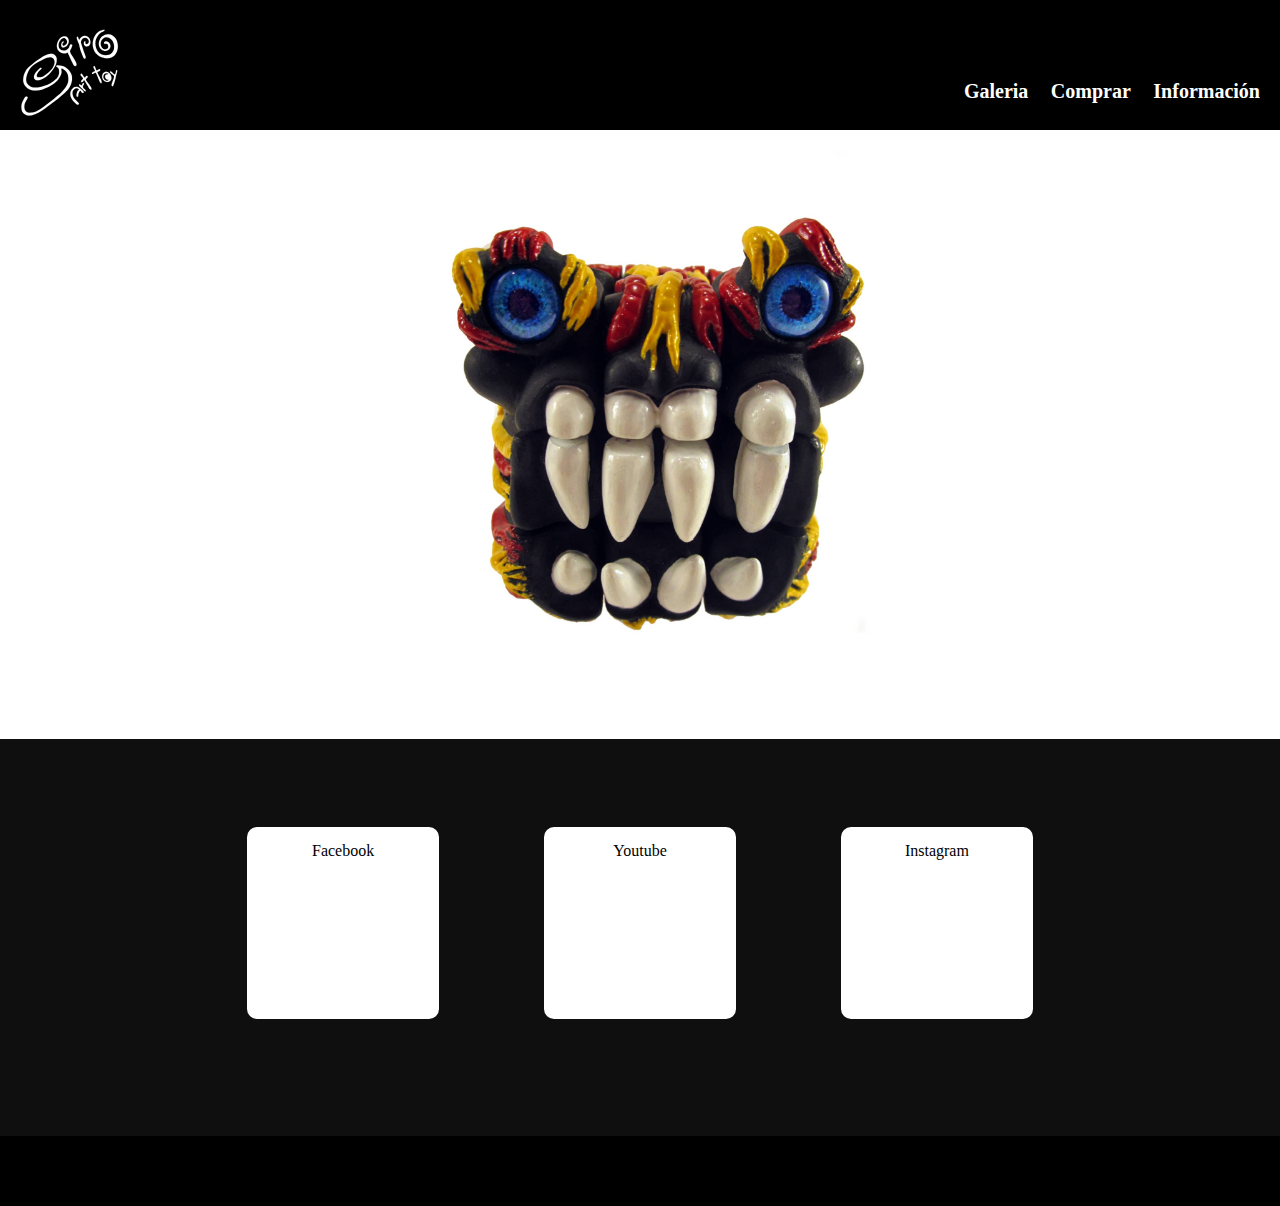
<file: index.html>
<!DOCTYPE html>
<html lang="es" dir="ltr">

  <head>
    <meta charset="utf-8">
    <title>Giro Art Toy</title>
    <meta name="viewport" content="width=device-width, initial-scale=1.0">
    <link rel="stylesheet" href="./css/general.css">
    <link rel="stylesheet" href="./css/header.css">
    <link rel="stylesheet" href="./css/slider.css">
    <link rel="stylesheet" href="./css/index.css">
    <link rel="stylesheet" href="./css/footer.css">
    <link href="https://fonts.googleapis.com/css2?family=Poppins:wght@400;500;700&display=swap" rel="stylesheet">
  </head>

  <body>
    <header>
      <!--logo-->
      <a id="logo" href="index.html">
        <img src="Logos/giro-icon.svg" alt="Logo">
      </a>
      <!--navigation bar setup-->
      <nav>
        <input class="check" type="checkbox">
        <div class="ham-menu">
          <div class="menuline"></div>
        </div>
        <!--hamburguer list-->
        <ul class='menulist'>
          <li><a href="galeria.html">Galeria</a></li>
          <li><a href="./comprar.html">Comprar</a></li>
          <li><a href="./informacion.html">Información</a></li>
        </ul>
      </nav>
    </header>

    <div class="content-area">
      <!--slider starts-->
      <div class="slider">
        <div id="slides">
          <!--slides images-->
          <div class="slide">
            <picture>
              <source srcset="./Imagenes/Restitutus-S.jpg" media="(max-width: 425px)">
              <source srcset="./Restitutus.jpg">
              <img src="Restitutus.jpg" alt="">
            </picture>
          </div>

          <div class="slide">
            <picture>
              <source srcset="./Imagenes/Restitutus2-S.jpg" media="(max-width: 425px)">
              <source srcset="./Restitutus2.jpg">
              <img src="Restitutus2.jpg" alt="">
            </picture>
          </div>

          <div class="slide">
            <picture>
              <source srcset="./Imagenes/Restitutus3-S.jpg" media="(max-width: 425px)">
              <source srcset="./Restitutus3.jpg">
              <img src="Restitutus3.jpg" alt="">
            </picture>
          </div>
        </div>
      </div>

      <!--Social-->
      <div class="Social">
        <ul class="Social-links">
          <a href="https://www.facebook.com" class="button">Facebook</a>
          <a href="https://www.youtube.com" class="button">Youtube</a>
          <a href="https://www.instagram.com" class="button">Instagram</a>
        </ul>
      </div>


      <!--footer-->
      <div class="footer"></div>

      <!--moves slides-->
      <script type="text/javascript">
        var slide = -100;

        setTimeout(function(){
          document.getElementById('slides').style.left = "-100vw";
        },3000)

        setInterval(function(){
          document.getElementById('slides').style.left = String(slide)+"vw";
          slide -= 100;
          if (slide == -300){
            slide = 0;
          }
        }, 3000);
      </script>
    </div>
  </body>
</html>
</file>
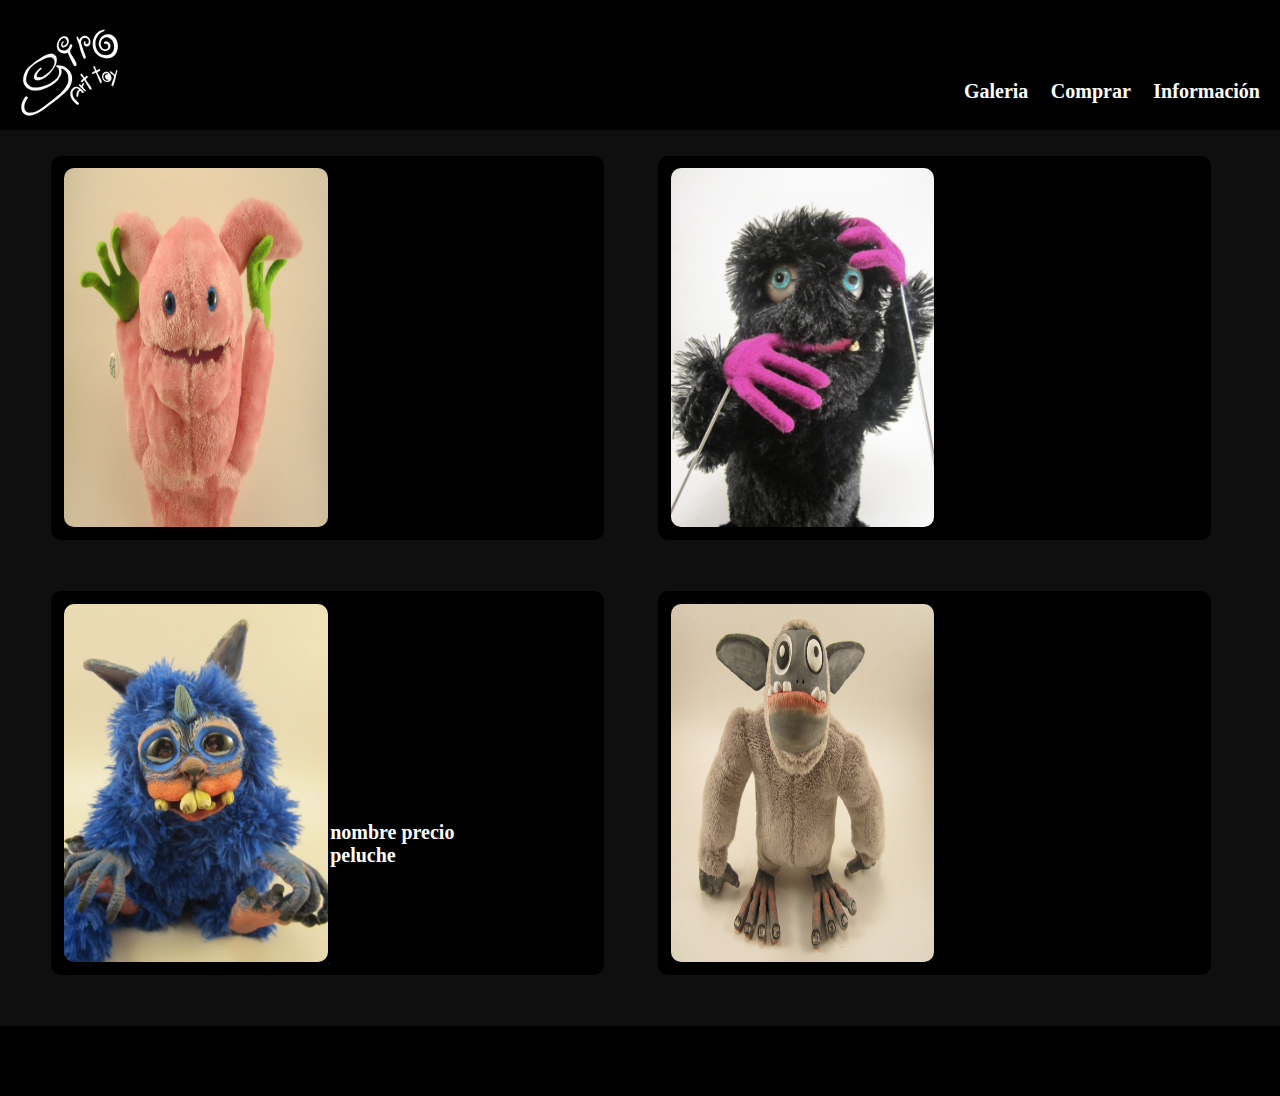
<file: comprar.html>
<!DOCTYPE html>
<html lang="en" dir="ltr">

  <head>
    <meta charset="utf-8">
    <title>Comprar</title>
    <meta name="viewport" content="width=device-width, initial-scale=1.0">
    <link rel="stylesheet" href="./css/general.css">
    <link rel="stylesheet" href="./css/header.css">
    <link rel="stylesheet" href="./css/footer.css">
    <link rel="stylesheet" href="./css/comprar.css">
    <link href="https://fonts.googleapis.com/css2?family=Poppins:wght@400;500;700&display=swap" rel="stylesheet">
  </head>

  <body>
    <!--Header-->
    <header>
      <a id="logo" href="index.html">
        <img src="Logos/giro-icon.svg" alt="Logo">
      </a>
      <!--navigation bar setup-->
      <nav>
        <input class="check" type="checkbox">
        <div class="ham-menu">
          <div class="menuline"></div>
        </div>
        <!--hamburguer list-->
        <ul class='menulist'>
          <li><a href="galeria.html">Galeria</a></li>
          <li><a href="./comprar.html">Comprar</a></li>
          <li><a href="./informacion.html">Información</a></li>
        </ul>
      </nav>
    </header>

    <div class="content-area">
      <div class="store">
        <ul>
          <div class="itm">
            <a href="https://www.mercadolibre.com.mx">
              <img src="./Imagenes/IMG_0757.JPG" alt="">
            </a>
          </div>

          <div class="itm">
            <a href="https://www.mercadolibre.com.mx">
              <img src="./Imagenes/IMG_1279.JPG" alt="">
            </a>
          </div>

          <div class="itm">
            <a href="https://www.mercadolibre.com.mx">
              <img src="./Imagenes/IMG_1406.JPG" alt="">
            </a>
            <div class="description">
              <b>
              nombre
              precio
              peluche
              </b>
            </div>
          </div>

          <div class="itm">
            <a href="https://www.mercadolibre.com.mx">
              <img src="./Imagenes/IMG_1432.JPG" alt="">
            </a>
          </div>

        </ul>
      </div>
      <!--footer-->
      <div class="footer"></div>
    </div>
  </body>
</html>
</file>
<file: css/general.css>
/*General styles*/

:root{
    --black: #000000;
    --gray: #0f0f0f;
    --white: #c5c5c5;
    --f-family: 'Poppins', sans-serif;
    --blue-color: #3b8da1;
    --orange-color: #f2851f;
}

*{
  box-sizing: border-box;
  margin: 0;
  padding: 0;
}

html{
  font-size: 62.5%;
}

body{
  background-color: var(--gray);
  height: 100vh;
  display: flex;
  justify-content: center;
}
</file>
<file: css/header.css>
/* styling our header */
header   {
  position: fixed;
  top: 0rem;
  left: 0rem;
  height: 13rem;
  width: 100%;
  z-index: 2;
  background: black;

}

/* logo */
#logo         {
  top: 2rem;
  left: 2rem;
  position: relative;
}
#logo img    {
  width: 40vw;
  max-width: 10rem;
}

/*nav bar*/

nav{
    float: right;
    padding-top: 7rem;
}

.content-area{
  position: absolute;
  top: 13rem;
  left: 0rem;
}


.menulist {
    list-style: none;
    margin-right: 10px;
    position: relative;
    display: inline-block;
}
.menulist li{
    font-size: 2rem;
    font-weight: bold;
    position: relative;
    margin: 1rem;
    display: inline-block;
}
.menulist li a{
    text-decoration: none;
    color: white;
}

.check{
    right: 0;
    height: 5rem;
    width: 5rem;
    position: absolute;
    margin: 10px 30px 0px 0px;
    opacity: 0;
    z-index: 3;
    display: none;
}

.ham-menu{
    float: right;
    height: 5rem;
    width: 5rem;
    margin: 10px 30px 0px 0px;
    position: relative;
    display: none;
    border: 3px solid #ffffff;

}
.menuline {
    background: #ffffff;
    height: 2px;
    width: 25px;
    position: relative;
    margin: auto;
    display: flex;
    top: 50%;
}
.menuline::before {
    content:'';
    position: absolute;
    background: #ffffff;
    height: 2px;
    width: 25px;
    top: -8px;

}
.menuline::after {
    content:'';
    position: absolute;
    background: #ffffff;
    height: 2px;
    width: 25px;
    top: 8px;
}

@media only screen and (max-width:554px){

  nav{
      float: right;
      padding-top: 2rem;
  }

  /* logo */
  #logo         {
    top: 1rem;
    left: 1rem;
    position: relative;
  }

  .menulist{
    position: fixed;
    width: 100%;
    height: 100%;
    margin-right: 0px;
    background:#1e1e1e;
    top: 17rem;
    padding-top: 50px;
    text-align: center;
    transition: 0.5s;
    right: 100%;
    display: block;
    margin-right: 0px;
  }

  .ham-menu{
    display: inline-block;
  }

  .menulist li{
      font-size: 3rem;
      font-weight: bold;
      position: relative;
      margin: 2rem;
      padding: 2rem;
  }
  .menulist li a{
      text-decoration: none;
      color: white;
    }
  .check{
    display: inline-block;
  }


  .check:checked ~ .menulist{
    right: 0;
  }

  .check:checked ~ .ham-menu .menuline{
    transform: rotate(135deg);
    transition: 0.3s ease;
  }

  .check:checked ~ .ham-menu .menuline::before,.check:checked ~ .ham-menu .menuline::after{
    top: 0;
    transform: rotate(90deg);
  }
}
</file>
<file: css/slider.css>
.slider{
  overflow: hidden;
}

#slides{
    display: flex;
    width: 300%;
    position: relative;
    transition: 2s;
}

.slide img{
  width: 103%;
}
</file>
<file: css/index.css>
.content-area{

}

.Social{
  display: flex;
  justify-content: center;
}

.Social-links{
  margin-top: 1rem;
  margin-bottom: 4rem;
}

.Social a{
  background-color: white;
  border: none;
  width: 15vw;
  height: 15vw;
  color: black;
  padding: 15px 32px;
  border-radius: 10px;
  text-align: center;
  text-decoration: none;
  display: inline-block;
  font-size: 1.6rem;
  margin: 6vw 4vw 6vw;
  cursor: pointer;
}

@media only screen and (max-width:425px){
  .Social a{
    width: 70vw;
    height: 70vw;
    margin: 0;
    margin-top: 3rem;
    margin-left: 15vw;
  }
}
</file>
<file: css/footer.css>
.footer{
  background-color: black;
  width: 105%;
  height: 7rem;
  z-index: 3;
  overflow: hidden;
}
</file>
<file: css/comprar.css>
/*estilos para comprar*/

.store{
  padding-top: 0rem;
  padding: 2vw;
  margin-top: -2vw;
  display: flex;
  justify-content: center;
}

.itm{
  margin-top: 0;
  margin: 2vw;
  height: 30vw;
  background-color: black;
  padding: 1vw;
  border-radius: 10px;
  width: 45%;
  display: inline-block;
}

.description{
  color: white;
  width: 35%;
  position: relative;
  top: -10rem;
  font-size: 2rem;
  display: inline-block;
}

.store a img{
  background-color: black;
  width:50%;
  height: 100%;
  overflow: hidden;
  border-radius: 10px;
  display: inline-block;
}

.store a img:hover{
  opacity: 50%;
  transition: .5s;

}

@media only screen and (max-width:674px){

@media only screen and (max-width:554px){

  .store{
    width: 95vw;
    display: flex;
    justify-content: center;
    margin-top: 0;
  }

  .itm{
    margin-top: 0;
    margin: 2vw;
    height: 30vh;
    background-color: black;
    padding: 1vw;
    border-radius: 10px;
    width: 100%;
    display: inline-block;
  }

  .store a img{
    background-color: black;
    min-width: 20vh;
    min-height: 25vh;
    max-width:25vh;
    max-height: 30vh;
    overflow: hidden;
    border-radius: 10px;
    display: inline-block;
  }
</file>
